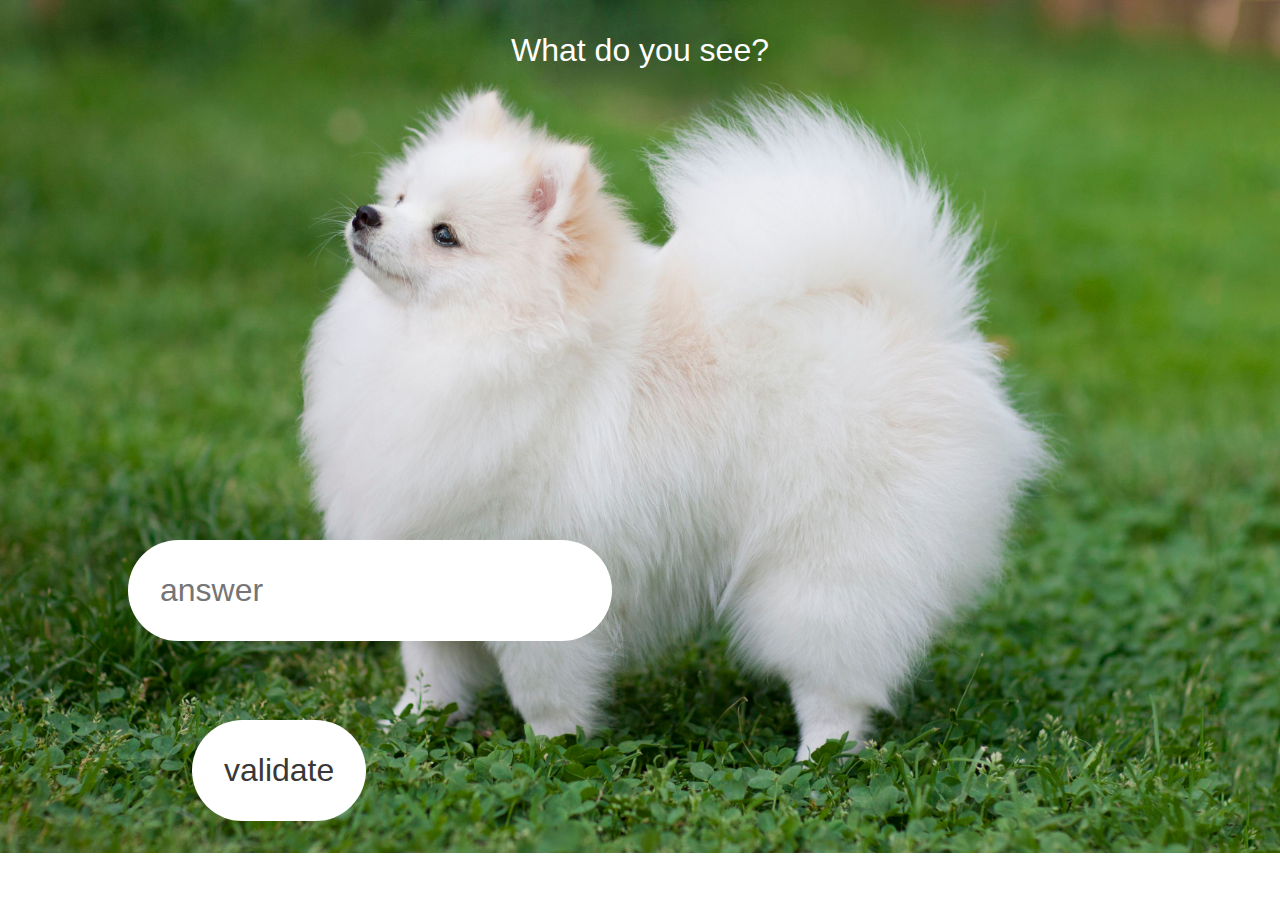
<file: index.html>
<!DOCTYPE html>
<html>
<head>
    <meta charset='utf-8'>
    <meta http-equiv='X-UA-Compatible' content='IE=edge'>
    <title>Page Title</title>
    <meta name='viewport' content='width=device-width, initial-scale=1'>
    <!-- <link rel='stylesheet' type='text/css' media='screen' href='main.css'> -->
    <style>
* {
    margin: 0;
    padding: 0;
    border: 0;
}

#bg {
    height: auto;
    width: 100vw;
}

#mainButton {
    color: red;
}

#question {
    color: white;
    font-size: 2em;
    font-family: 'Arial';
    text-align: center;
    position: absolute;
    top: 1em;
    left: 50vw;
    transform: translateX(-50%);
}

#input {
    background-color: rgb(255, 255, 255);
    position: absolute;
    top: 60vh;
    left: 10vw;
    z-index: 1;
    border-radius: 10em;
    font-size: xx-large;
    padding: 1em;
}

#button {
    background-color: rgb(255, 255, 255);
    position: absolute;
    top: 80vh;
    left: 15vw;
    z-index: 1;
    border-radius: 10em;
    font-size: xx-large;
    padding: 1em;
    color: rgb(56, 56, 56);
}
    </style>
</head>
<body>

    <!-- div with an image background -->
    <img id='bg' src='Pomeranian-GettyImages-1014940472-a6ba0030958a4bbba0eee3e982ee9bc6.jpg'></img>
    <p id='question'>What do you see?</p>
    <input type='text' id='input' value='' placeholder='answer'>
    <button id='button'>validate</button>

    <!-- <script src='main.js'></script> -->
    <script>

var loader = setInterval(function () {
    if (document.readyState !== 'complete') return;
    clearInterval(loader);
    main();
}, 100);



let main = function () {


    const button = document.getElementById('button');
    const input = document.getElementById('input');
    button.addEventListener('click', function () {
        const answer = /dog/gi;
        if (input.value == '') {
            alert('Please enter a value');
        }
        // else if (input.value == 'dog') {
        else if (answer.test(input.value)) {
            localStorage.setItem('input', input.value);
            window.location.href = './next.html';
        }
        else {
            alert('You are incorrect!');
        }
    });


}
    </script>
</body>
</html>
</file>
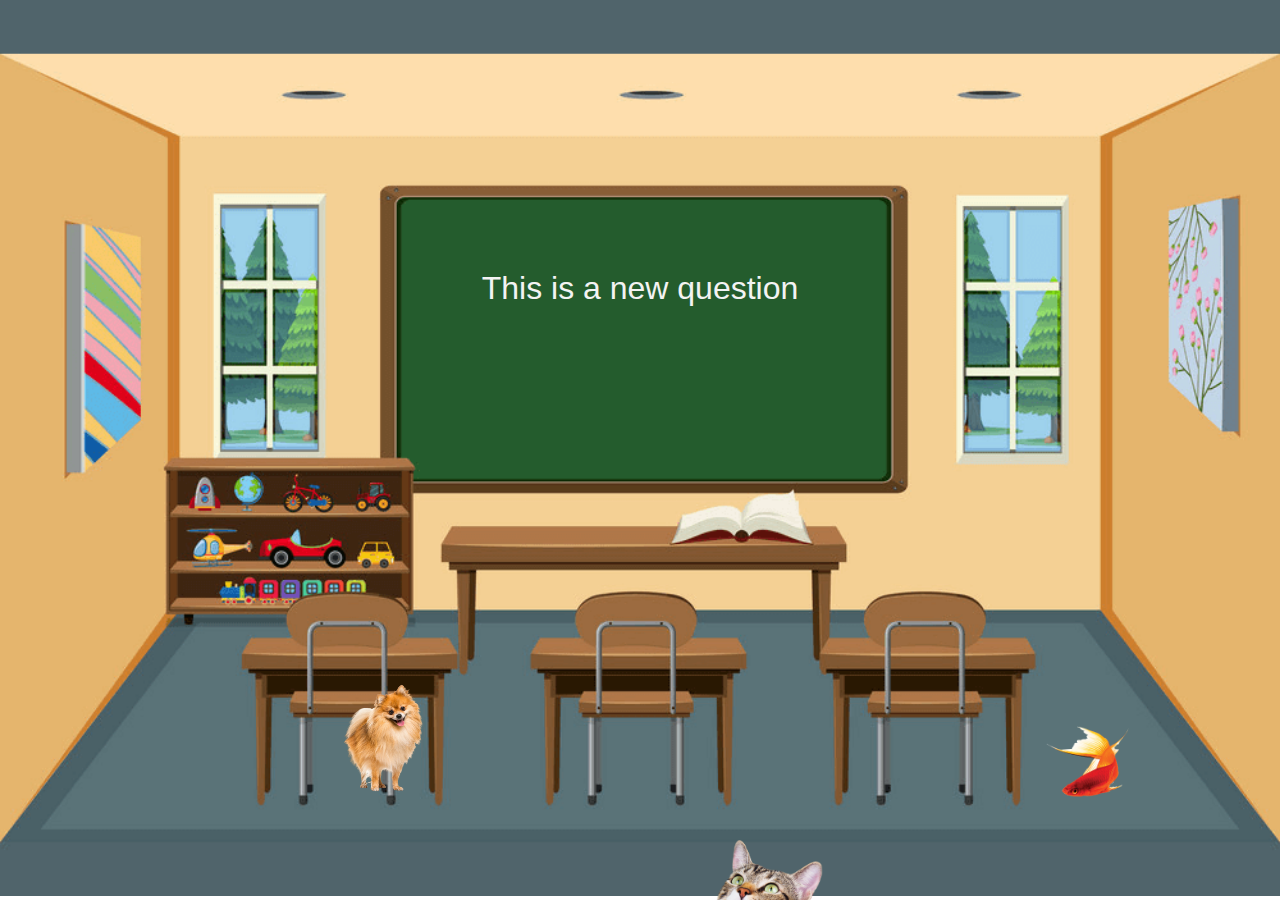
<file: next.html>
<!DOCTYPE html>
<html>
<head>
    <meta charset='utf-8'>
    <meta http-equiv='X-UA-Compatible' content='IE=edge'>
    <title>Page Title</title>
    <meta name='viewport' content='width=device-width, initial-scale=1'>
    <style>
* {
    margin: 0;
    padding: 0;
    border: 0;
}

#bg {
    height: auto;
    width: 100vw;
}

#mainButton {
    color: red;
}

#question {
    color: rgb(243, 243, 243);
    font-size: 2em;
    font-family: 'Arial';
    text-align: center;
    position: absolute;
    top: 30%;
    left: 50vw;
    transform: translateX(-50%);
}

#input1, #input2 {
    background-color: rgb(255, 255, 255);
    position: absolute;
    top: 60vh;
    left: 10vw;
    z-index: 1;
    border-radius: 10em;
    font-size: xx-large;
    padding: 1em;
}

#input1 {
    top: 55vh;
}

#button {
    background-color: rgb(255, 255, 255);
    position: absolute;
    top: 80vh;
    left: 15vw;
    z-index: 1;
    border-radius: 10em;
    font-size: xx-large;
    padding: 1em;
    color: rgb(56, 56, 56);
}

#hiddenImage {
    position: absolute;
    top: 75%;
    left: 25vw;
    width: 10%;
    z-index: 2;
    cursor: pointer;
}

#hiddenImage2 {
    position: absolute;
    bottom: 0%;
    left: 55vw;
    width: 10%;
    z-index: 2;
    cursor: pointer;
}

#hiddenImage3 {
    position: absolute;
    top: 80%;
    left: 80vw;
    width: 10%;
    z-index: 2;
    cursor: pointer;
}

#container {
    position: absolute;
    overflow: hidden;
}


    </style>
</head>
<body>

<div id='container'>
    <img id='bg' src='Interior-Empty-Classroom-clipart.png'></img>
    <p id='question'>This is a new question</p>
    <img src='shutterstock_1335588113.png' id='hiddenImage' />
    <img src='Homepage-Cat-MOBILE.png' id='hiddenImage2' />
    <img src='orangeswordtail_600x400.png' id='hiddenImage3' />
</div>

    <script>
var loader = setInterval(function () {
    if (document.readyState !== 'complete') return;
    clearInterval(loader);
    main();
}, 100);



let main = function () {

    let sequence = '';
    let answer = /123/;

    const image = document.getElementById('hiddenImage');
    image.addEventListener('click', function () {
        sequence += '1';
    });

    const image2 = document.getElementById('hiddenImage2');
    image2.addEventListener('click', function () {
        sequence += '2';
    });

    const image3 = document.getElementById('hiddenImage3');
    image3.addEventListener('click', function () {
        sequence += '3';
        if (answer.test(sequence)) {
            window.location.href = './index.html';
        }
    });


}
    </script>
</body>
</html>
</file>
<file: main.css>
* {
    margin: 0;
    padding: 0;
    border: 0;
}

#bg {
    background-image: url('Pomeranian-GettyImages-1014940472-a6ba0030958a4bbba0eee3e982ee9bc6.jpg');
    height: 100vh;
    width: 100vw;
}

#mainButton {
    color: red;
}

#question {
    color: white;
    font-size: 2em;
    font-family: 'Arial';
    text-align: center;
    position: absolute;
    top: 1em;
    left: 50vw;
    transform: translateX(-50%);
}

#input {
    background-color: rgb(255, 255, 255);
    position: absolute;
    top: 60vh;
    left: 10vw;
    z-index: 1;
    border-radius: 10em;
    font-size: xx-large;
    padding: 1em;
}

#button {
    background-color: rgb(255, 255, 255);
    position: absolute;
    top: 80vh;
    left: 15vw;
    z-index: 1;
    border-radius: 10em;
    font-size: xx-large;
    padding: 1em;
    color: rgb(56, 56, 56);
}
</file>
